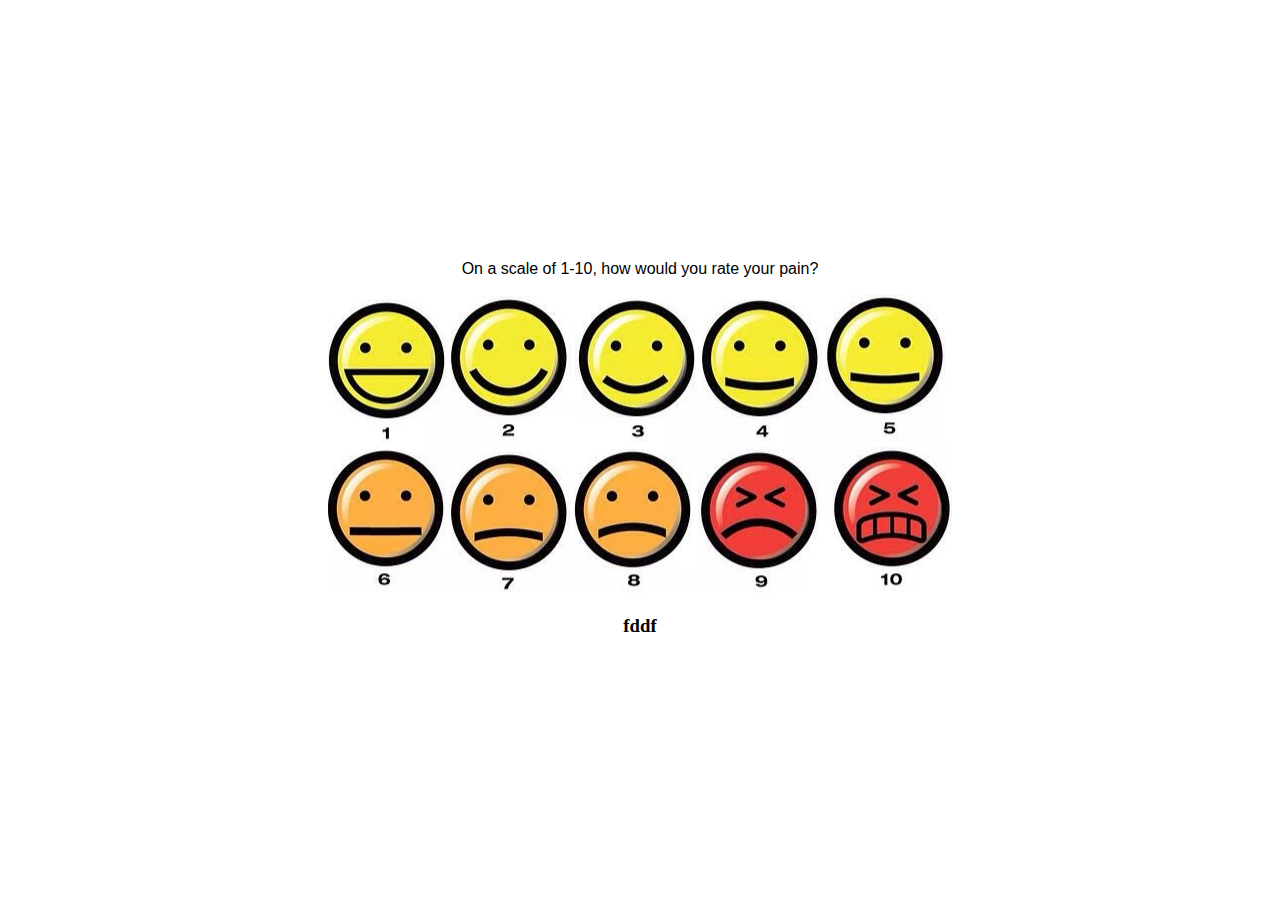
<file: index.html>
<!DOCTYPE html>

<html>
    <head>
        <link rel="stylesheet" type="text/css" href="style.css">
        <script src="action.js"></script>
    </head>
    <body>

        <div class="faces">
            <p id="perfect">On a scale of 1-10, how would you rate your pain?</p>
            <div>
                <img id="p" alt="superhappy" src="Pictures/Perfect.PNG"/>
                <img id="great" src="Pictures/Great.PNG"/>     
                <img id="good" src="Pictures/Good.PNG"/>  
                <img id="fine" src="Pictures/fine.PNG"/> 
                <img id="okay" src="Pictures/Okay.PNG"/>   
            </div> 
            <div>
                <img id="notGood" src="Pictures/Not Good.PNG"/>  
                <img id="bad" src="Pictures/Bad.PNG"/> 
                <img id="hurts" src="Pictures/hurts a lot.PNG"/>  
                <img id="inPain" src="Pictures/In pain.PNG"/>  
                <img id="excrutiating" src="Pictures/Excrutiating Pain.PNG"/>   
            </div>
            <div class="textbox">
                <h3 id="message" text="fvnj">fddf</h3>
            </div>
        </div>
    </body>
</html>
</file>
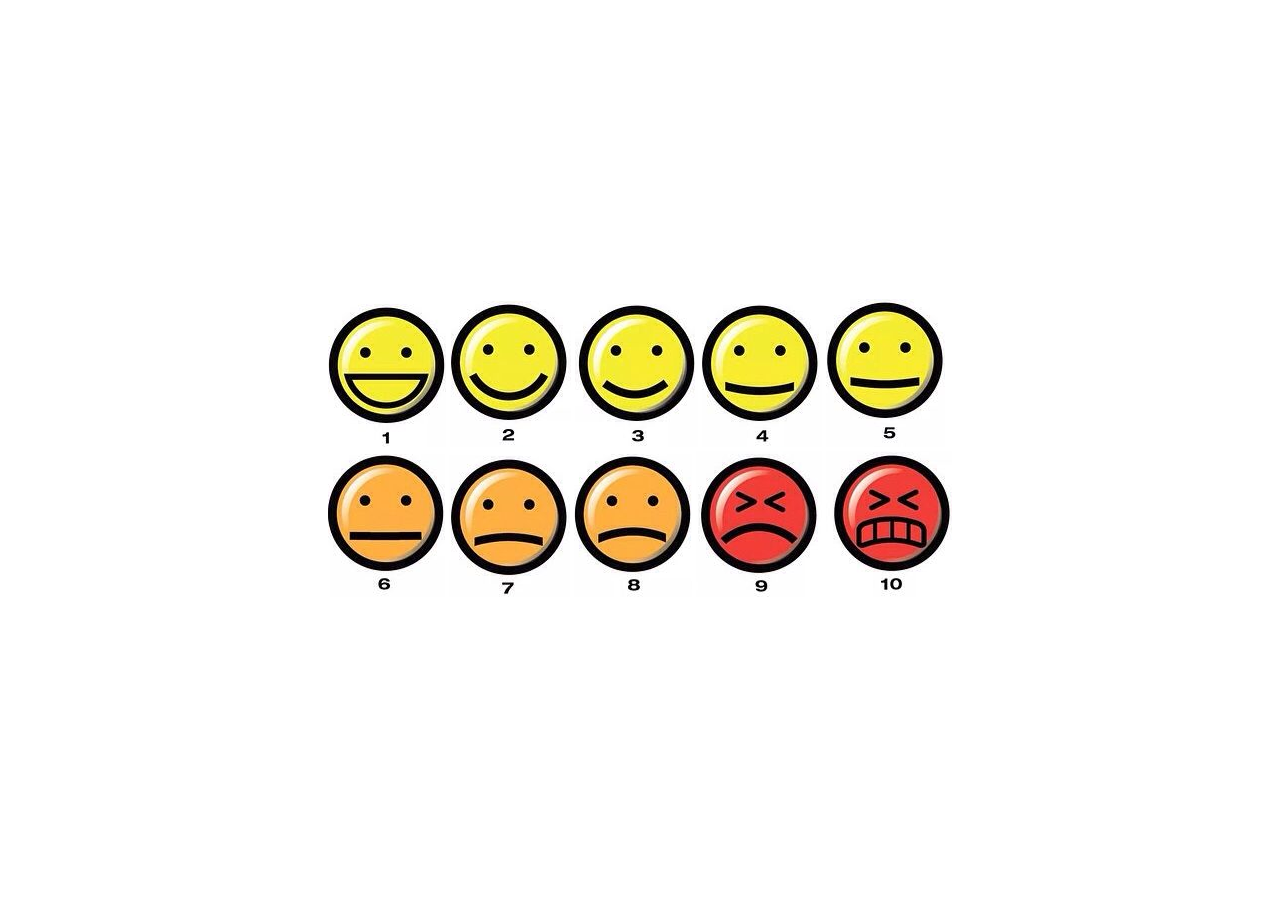
<file: .vs/MouseoverPractice/display.html>
<!DOCTYPE html>

<html>
    <body>
        <link rel="stylesheet" type="text/css" href="style.css">
        <div class="faces">
            <div>
                <img src="Pictures/Perfect.PNG">  
                <img src="Pictures/Great.PNG">     
                <img src="Pictures/Good.PNG">  
                <img src="Pictures/fine.PNG"> 
                <img src="Pictures/Okay.PNG">   
            </div>
            <div>
                <img src="Pictures/Not Good.PNG">  
                <img src="Pictures/Bad.PNG"> 
                <img src="Pictures/hurts a lot.PNG">  
                <img src="Pictures/In pain.PNG">  
                <img src="Pictures/Excrutiating Pain.PNG">   
            </div>
        </div>
    </body>
</html>
</file>
<file: style.css>
.faces {
    position: absolute;
    left: 50%;
    top: 50%;
    transform: translate(-50%, -50%);
}

.faces p {
    text-align: center;
    font-family: Verdana, Geneva, Tahoma, sans-serif;
}

.textbox {
    text-align: center;
    font-family: Cambria, Cochin, Georgia, Times, 'Times New Roman', serif;
}
</file>
<file: .vs/MouseoverPractice/style.css>
.faces{
    position: absolute;
    left: 50%;
    top: 50%;
    transform: translate(-50%, -50%);
}
</file>
